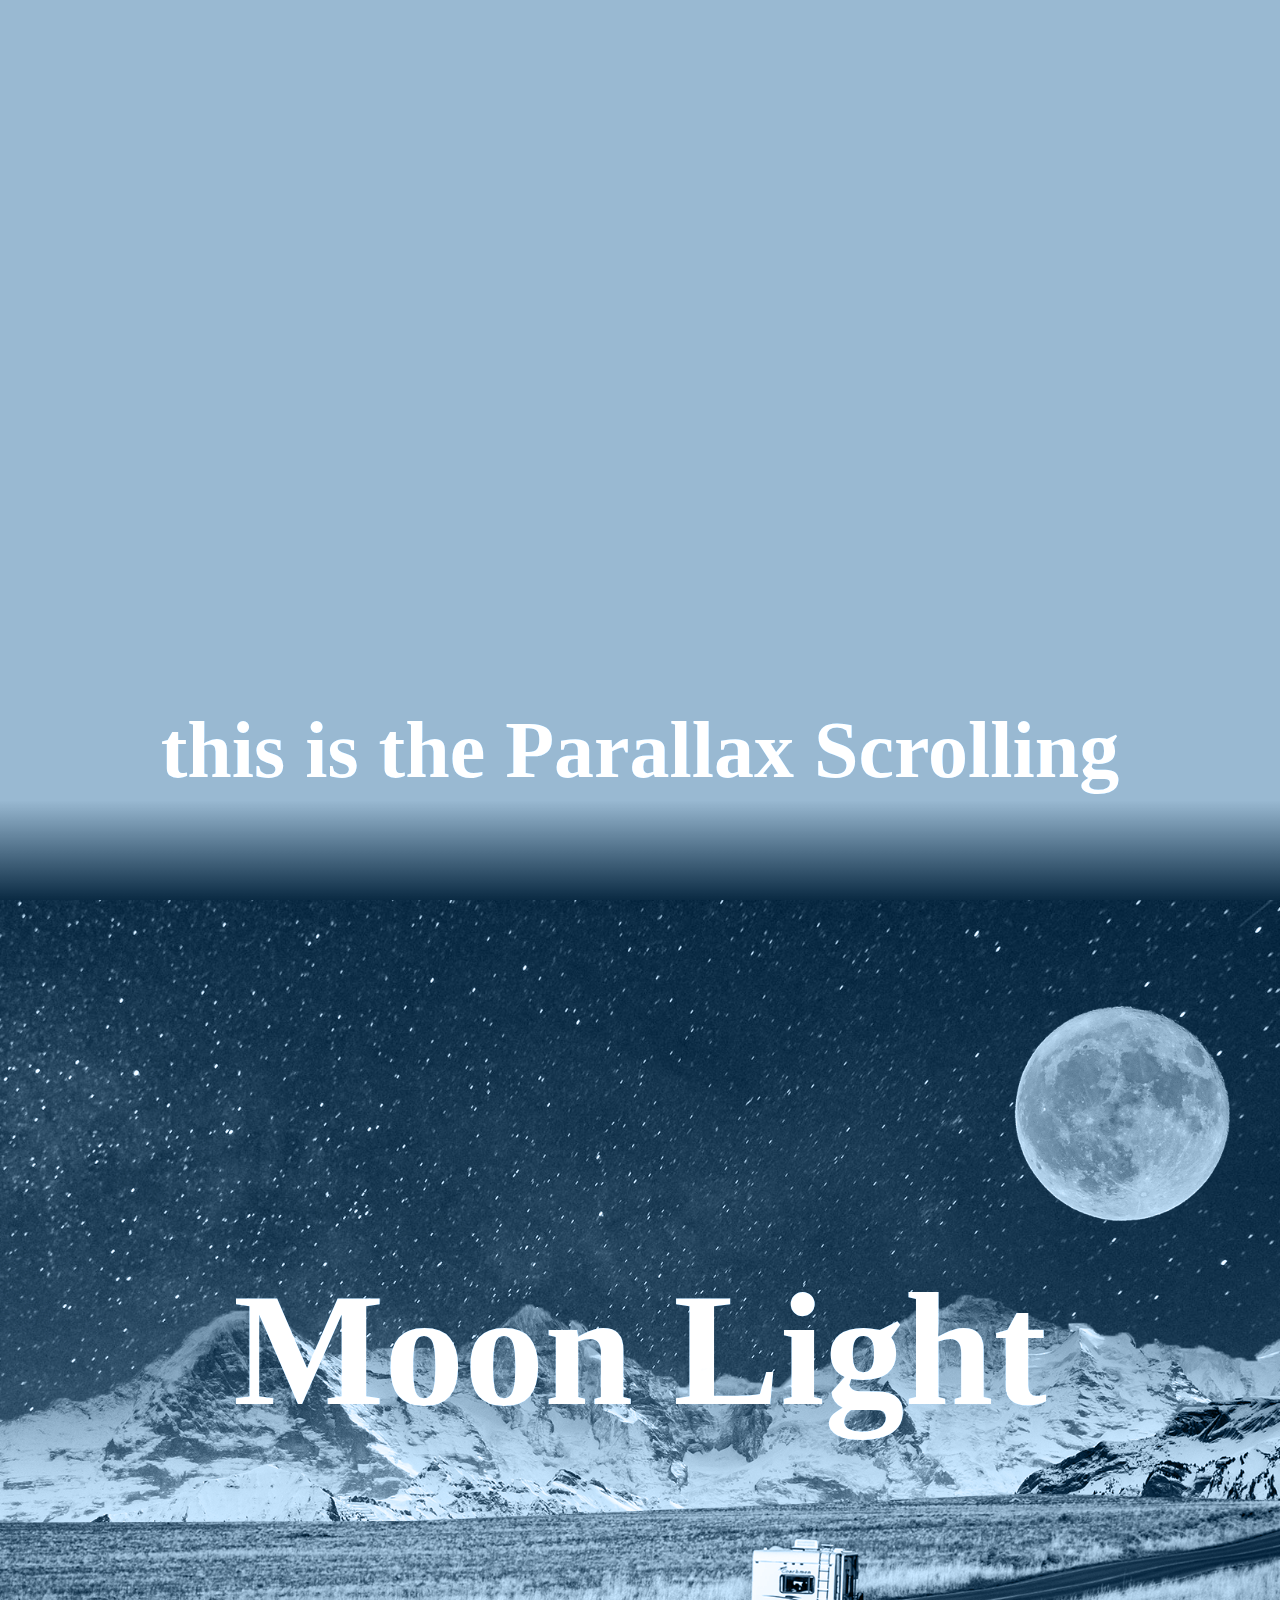
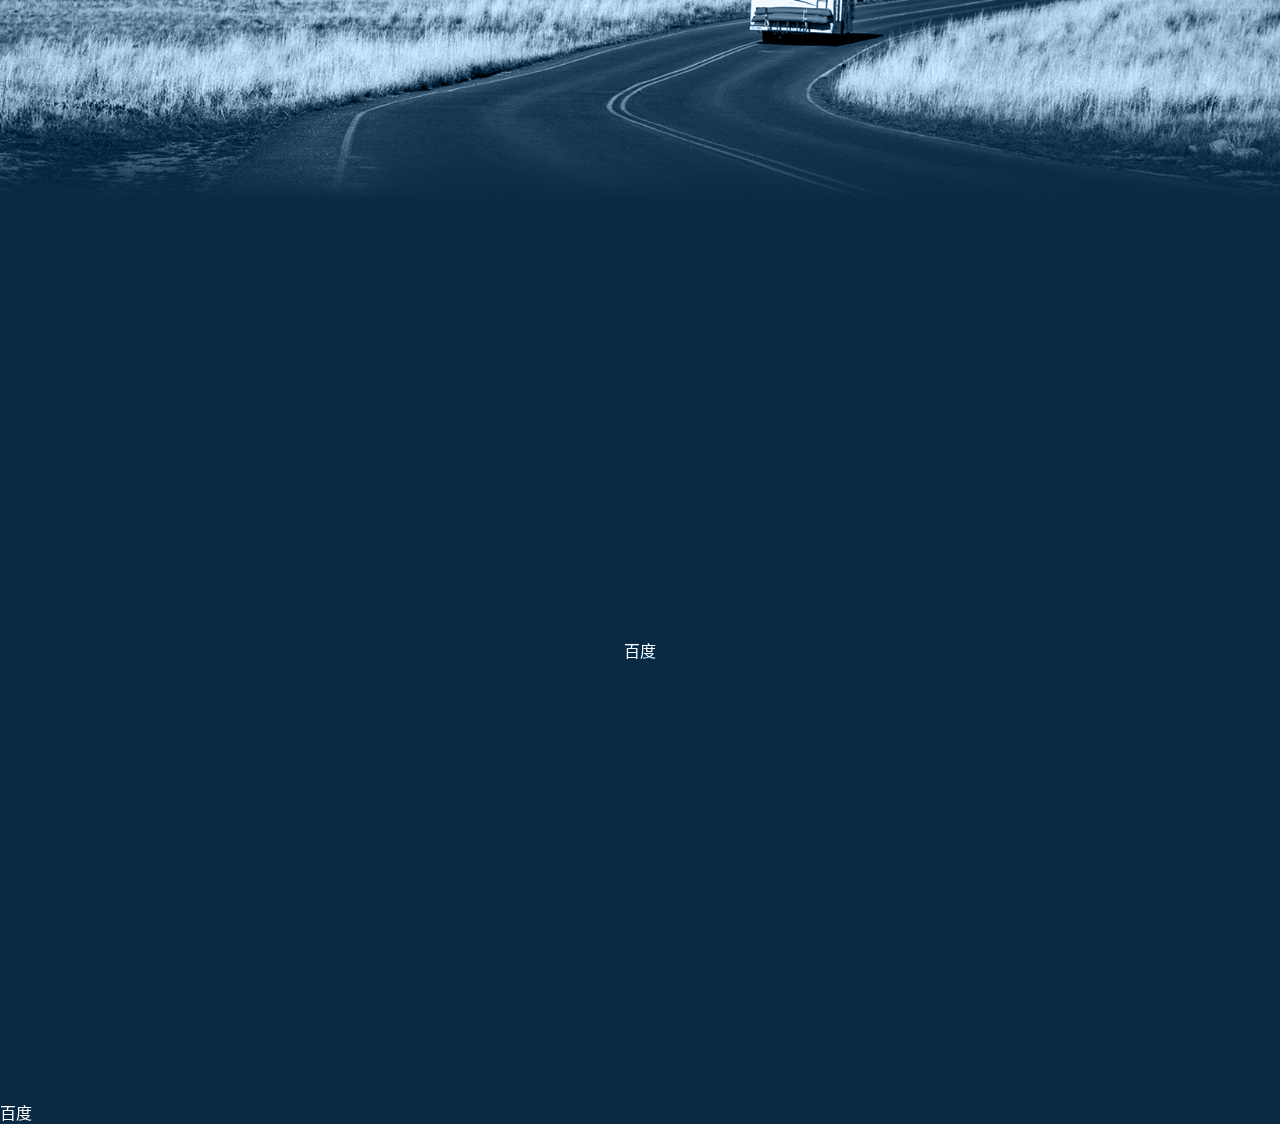
<file: index.html>
<!DOCTYPE html>
<html lang="zh-cn">
    <head>
        <meta charset="UTF-8">
        <title>JianYuan's Parallax Scrolling</title>
        <link rel="stylesheet" href="style.css">

    </head>
    <body>
        <div id="di">
            <video src="http://www.warhorsechina.com.cn/video2/zm3.mp4" autoplay="" loop="" muted=""></video>
            <h1 class="title" id="ti">this is the Parallax Scrolling</h1>
        </div>
        <div>
            <img src="bg.jpg" alt="背景" id="bg">
            <img src="moon.png" alt="月亮" id="moon">
            <img src="mountain.png" alt="山脉" id="mountain">
            <img src="road.png" alt="路" id="road">
            <h2 class="text">Moon Light</h2>
        </div>
        <div>
            <a href="https://www.baidu.com">百度</a>
        </div>
        <p><a href="https://www.baidu.com">百度</a></p>
        <script type="text/javascript" src="parallax_scrolling.js"></script>
    </body>
</html>
</file>
<file: style.css>
* {
    margin: 0;
    padding: 0;
    text-decoration: none;
    border: 0;
    border-radius: 0;
    font-family: PanRoman;
}
body {
    background-color: #0a2a43;
    min-height: 1500px;
}

div{
    position: relative;
    width: 100%;
    height: 100vh;
    overflow: hidden;
    display: flex;
    justify-content: center;
    align-items: center;
    pointer-events: none;
}

#di{
    background: aqua;
}

div:before{
    content: '';
    position: absolute;
    bottom: 0;
    width: 100%;
    height: 100px;
    background: linear-gradient(to top, #0a2a43,transparent);
    z-index: 4;

}

div:after{
    content: '';
    position: absolute;
    top: 0;
    left: 0;
    width: 100%;
    height: 100%;
    background: #0a2a43;
    z-index: 5;
    mix-blend-mode: color;
}

div img{
    position: absolute;
    top: 0;
    left: 0;
    width: 100%;
    height: 100%;
    object-fit: cover;
    pointer-events: none;
}

.title{
    position: relative;
    bottom: -300px;
    left: 0;
    font-size: 5em;
    color: white;
    z-index: 1;
}

.text{
    position: relative;
    top: 0;
    left: 0;
    font-size: 10em;
    color: white;
    z-index: 2;
}

#road{
    z-index: 3;
}



video{
    position: absolute;
    top: 0;
    left: 0;
    width: 100%;
    height: 100%;
    object-fit: cover;
}

a{
    color:white;
    pointer-events: auto;
}
</file>
